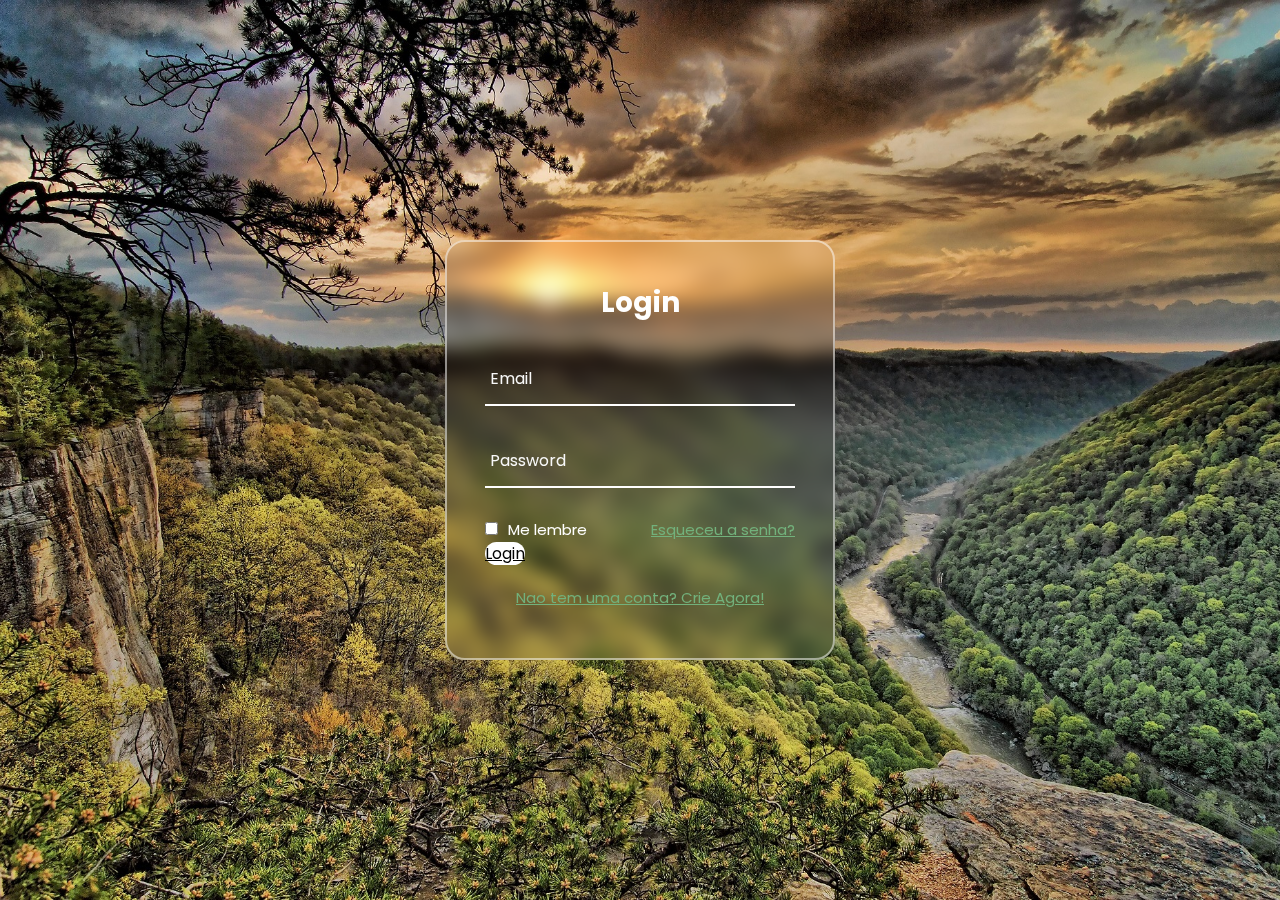
<file: login/index.html>
<!DOCTYPE html>
<html lang="pt-br">

<head>
    <meta charset="UTF-8">
    <meta name="viewport" content="width=device-width, initial-scale=1.0">
    <title>Login</title>
    <link rel="stylesheet" href="/login/login.css">
</head>

<body>
    <div class="container">
        <div class="login-box">
            <form action="">
                <h2>Login</h2>
                <div class="input-box">
                    <span class="icon"><i class="fa-solid fa-envelope"></i></span>
                    <input type="email" name="email" id="email" placeholder="Email" required>
                </div>

                <div class="input-box">
                    <span class="icon"><i class="fa-solid fa-lock"></i></span>
                    <input type="password" name="password" id="password" placeholder="Password" required>
                </div>

                <div class="remember-forgot">
                    <label for="remember"> <input type="checkbox">Me lembre</label>
                    <a href="#">Esqueceu a senha?</a>
                </div>

                <a class="botao" href="/site/index.html" type="submit">Login</a>
                <div class="register-link">
                    <a href="#">Nao tem uma conta? Crie Agora!</a>
                </div>

            </form>
        </div>
    </div>

</body>

</html>
</file>
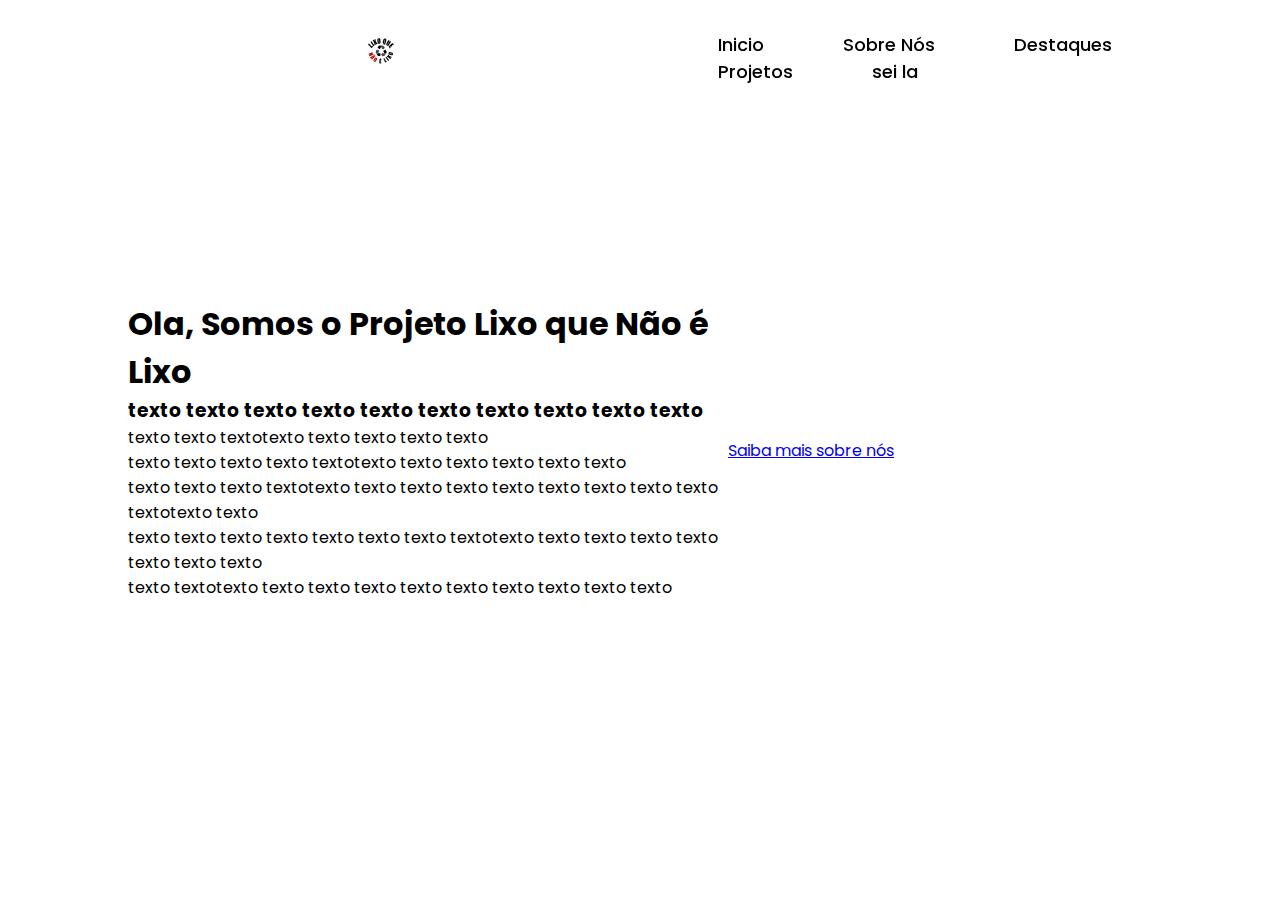
<file: site/index.html>
<!DOCTYPE html>
<html lang="en">
<head>
    <meta charset="UTF-8">
    <meta name="viewport" content="width=device-width, initial-scale=1.0">
    <title>Inicio</title>
    <link rel="stylesheet" href="/site/inicio.css">
</head>
<body>
    <header class="header">
        <svg
   width="200mm"
   height="20mm"
   viewBox="0 0 210 297"
   version="1.1"
   id="svg1"
   xml:space="preserve"
   inkscape:version="1.3 (0e150ed6c4, 2023-07-21)"
   sodipodi:docname="lixo.svg"
   xmlns:inkscape="http://www.inkscape.org/namespaces/inkscape"
   xmlns:sodipodi="http://sodipodi.sourceforge.net/DTD/sodipodi-0.dtd"
   xmlns="http://www.w3.org/2000/svg"
   xmlns:svg="http://www.w3.org/2000/svg"><sodipodi:namedview
     id="namedview1"
     pagecolor="#ffffff"
     bordercolor="#000000"
     borderopacity="0.25"
     inkscape:showpageshadow="2"
     inkscape:pageopacity="0.0"
     inkscape:pagecheckerboard="0"
     inkscape:deskcolor="#d1d1d1"
     inkscape:document-units="mm"
     inkscape:zoom="1.4841611"
     inkscape:cx="376.30687"
     inkscape:cy="428.18803"
     inkscape:window-width="1920"
     inkscape:window-height="1009"
     inkscape:window-x="-8"
     inkscape:window-y="-8"
     inkscape:window-maximized="1"
     inkscape:current-layer="layer1" /><defs
     id="defs1"><image
       width="1117"
       height="408"
       id="img1"
       href="[data-uri]" /><image
       width="720"
       height="403"
       id="img1-0"
       href="[data-uri]" /><image
       width="346"
       height="346"
       id="img1-08"
       href="[data-uri]" /></defs><g
     inkscape:label="IMAGEM"
     inkscape:groupmode="layer"
     id="layer1"><path
       id="path14"
       style="fill:#000000;fill-opacity:1;fill-rule:nonzero;stroke:none;stroke-width:0.0352778"
       d="M 141.8703 84.532766 C 139.67638 84.532766 137.65001 85.687352 136.52677 87.566245 L 131.17379 96.55169 C 130.80619 97.170814 130.99542 97.958436 131.59373 98.33626 L 141.79679 104.78168 C 142.41627 105.18067 143.24501 104.98125 143.62284 104.35154 L 150.42561 92.951253 L 146.89504 84.533493 L 141.8703 84.532766 z M 174.38777 108.50875 C 174.22093 108.52205 174.05402 108.56781 173.8965 108.64922 L 163.13595 114.09609 C 162.47448 114.43194 162.22292 115.25088 162.56899 115.90176 L 168.87831 127.5728 L 177.65924 129.27949 L 180.48966 124.53932 C 181.61325 122.66043 181.66578 120.32045 180.62649 118.39958 L 175.64978 109.19507 C 175.38995 108.72276 174.88829 108.46886 174.38777 108.50875 z M 132.98092 127.57062 L 126.70145 133.48765 L 130.13594 139.23292 C 131.25919 141.11181 133.35872 142.2664 135.54206 142.2664 L 145.68034 142.2664 C 146.25748 142.2664 146.73056 141.7944 146.73056 141.21691 L 146.73056 128.62083 C 146.73056 128.04333 146.25748 127.57062 145.68034 127.57062 L 132.98092 127.57062 z "
       inkscape:label="PARTE ESCURA RECICLAGEM"
       transform="matrix(0.71003411,0,0,0.71003411,-18.48299,40.026492)" /><path
       id="path20"
       style="fill:#4d4d4d;fill-opacity:1;fill-rule:nonzero;stroke:none;stroke-width:0.0352778"
       d="M 141.8703 84.533493 C 144.03952 84.533493 146.11765 85.728649 147.21091 87.566973 C 147.21444 87.566973 150.42561 92.950525 150.42561 92.950525 L 154.83536 100.35154 L 153.02823 101.42432 C 152.16746 101.93585 152.47091 103.2904 153.4802 103.41705 L 165.33027 104.83553 C 165.80264 104.88492 166.23297 104.6346 166.41324 104.18269 L 170.79097 93.088079 C 171.16844 92.142635 170.12739 91.228774 169.25603 91.743829 L 167.45036 92.826798 L 164.34628 87.609185 C 163.19975 85.697484 161.15344 84.533493 158.92707 84.533493 L 141.8703 84.533493 z M 134.54206 108.16596 C 134.48444 108.1658 134.42579 108.17008 134.36666 108.17978 L 122.59082 110.12374 C 121.58893 110.27508 121.33159 111.63716 122.22765 112.1201 L 124.07626 113.11865 L 121.2473 118.35737 C 120.18543 120.32587 120.24112 122.67837 121.38412 124.58372 L 130.13303 139.2351 C 129.02213 137.37561 128.97994 134.98007 129.99912 133.08954 L 137.01222 120.08954 L 138.85428 121.09536 C 139.74645 121.56455 140.74846 120.61161 140.33536 119.67323 L 135.47801 108.77949 C 135.30176 108.4026 134.94539 108.16706 134.54206 108.16596 z M 159.32372 124.41632 C 159.0005 124.40576 158.66896 124.53404 158.43362 124.83699 L 151.14541 134.28459 C 150.86319 134.66241 150.85261 135.16659 151.14541 135.54442 L 158.44017 144.99129 C 159.05082 145.79915 160.37394 145.3798 160.37394 144.36028 L 160.37394 142.2613 L 166.32881 142.26494 C 168.56542 142.26494 170.61124 141.10142 171.74366 139.19289 L 180.48893 124.53786 C 179.38156 126.40053 177.2932 127.57207 175.14832 127.57207 C 175.14479 127.57207 160.37394 127.5677 160.37394 127.5677 L 160.38413 125.46872 C 160.37773 124.83835 159.86242 124.43393 159.32372 124.41632 z "
       inkscape:label="PARTE CLARA RECICLAGEM"
       transform="matrix(0.71003411,0,0,0.71003411,-18.48299,40.026492)" /><path
       style="font-size:21.8819px;font-family:Impact;-inkscape-font-specification:Impact;letter-spacing:5.29167px;word-spacing:0px;fill:#b50000;stroke-width:1.82349"
       d="m 61.864604,142.14633 -14.995879,8.62281 -1.965297,-3.41784 5.650756,-5.94841 -6.817151,3.91994 -1.874754,-3.26038 14.995878,-8.6228 1.874755,3.26037 -5.495376,6.0686 6.752313,-3.88266 z m 6.816675,6.2024 -9.442624,14.72062 -3.467797,-3.02997 1.876788,-2.48899 -1.214936,-1.06155 -2.246901,2.16562 -3.508026,-3.06511 13.103523,-11.52193 z m -9.112552,6.80811 q 1.675801,-2.43759 4.258482,-5.91311 -3.776895,3.28339 -5.417097,4.90078 z m 11.75622,-7.91763 q -1.08015,0.48926 -1.900431,0.34008 -0.82028,-0.14918 -1.230623,-0.50771 -0.571261,-0.49914 -0.999035,-1.34112 l -0.391527,-0.75356 q -0.367389,-0.73246 -0.648997,-0.97852 -0.595399,-0.52022 -1.684611,-0.0531 l -0.533099,-1.95558 q 2.248887,-0.7876 3.359226,0.18255 0.579307,0.50617 1.038249,1.36119 l 0.337156,0.62092 q 0.42371,0.78168 0.648996,0.97852 0.667813,0.5835 1.51776,0.0492 z m 5.403588,16.15146 q -0.974411,2.41808 -1.500669,3.38099 -0.512354,0.957 -1.452326,1.54585 -0.930063,0.59284 -2.130515,0.62747 -1.200452,0.0346 -2.558143,-0.51248 -1.288319,-0.51916 -2.151248,-1.35071 -0.849025,-0.83746 -1.133918,-1.93142 -0.284892,-1.09395 -0.0045,-2.13288 0.280427,-1.03894 1.2788,-3.51648 l 1.106196,-2.74511 q 0.974412,-2.41808 1.486766,-3.37507 0.526258,-0.96292 1.45632,-1.55576 0.939972,-0.58885 2.140424,-0.62348 1.200453,-0.0346 2.558143,0.51249 1.28832,0.51915 2.137345,1.35661 0.862929,0.83155 1.147821,1.92551 0.284893,1.09395 0.0045,2.13289 -0.280427,1.03893 -1.2788,3.51647 z m -2.047636,-6.95346 q 0.451265,-1.11984 0.446231,-1.47897 0.0089,-0.36505 -0.377626,-0.5208 -0.327035,-0.13178 -0.609248,0.054 -0.26831,0.17986 -0.767496,1.41863 l -3.019079,7.49207 q -0.563082,1.39733 -0.585855,1.7683 -0.01286,0.37495 0.403363,0.54268 0.426136,0.17172 0.69681,-0.15694 0.270675,-0.32867 0.841744,-1.74582 z"
       id="path8"
       inkscape:label="NÃO"
       transform="rotate(9.912753,95.073107,119.21245)" /><path
       style="font-size:21.8819px;font-family:Impact;-inkscape-font-specification:Impact;letter-spacing:5.29167px;word-spacing:0px;fill:#000000;stroke-width:1.82349"
       d="m 87.99993,154.60948 7.445347,-0.9082 0.419167,3.43632 -2.98026,0.36353 0.397174,3.25602 2.789354,-0.34025 0.398467,3.26662 -2.789354,0.34025 0.460567,3.7757 3.277225,-0.39976 0.419167,3.43631 -7.742313,0.94442 z m 6.816649,-4.29743 -3.138744,3.29984 -2.152999,0.26263 1.51604,-3.1019 z m 11.733521,-2.02652 7.73867,11.46998 2.26743,-1.5298 1.93616,2.86971 -5.99628,4.04562 -9.67483,-14.33969 z m 6.57385,-6.38013 12.9945,11.41807 -2.96912,3.37905 -12.9945,-11.41807 z m 5.44722,-10.02634 6.23354,4.70471 9.73146,2.00276 -1.79007,3.76288 q -2.65621,-0.43538 -6.27042,-1.46848 1.40277,0.85663 2.93377,1.91626 l 2.36358,1.59768 -1.88187,3.95584 -8.01483,-5.61127 -7.60592,-1.81983 1.8681,-3.9269 q 0.69693,0.20139 2.35355,0.59903 1.2675,0.29534 2.30072,0.58572 l -3.84185,-2.89252 z m 11.58282,-10.11102 q 2.59018,0.29591 3.6584,0.547 1.05883,0.23925 1.87655,0.98867 0.81893,0.7388 1.17171,1.88677 0.35279,1.14796 0.18664,2.60228 -0.15766,1.38001 -0.72963,2.43309 -0.58138,1.04124 -1.5601,1.60693 -0.97872,0.56569 -2.05482,0.57181 -1.0761,0.006 -3.72997,-0.29708 l -2.94048,-0.33593 q -2.59018,-0.29591 -3.649,-0.53517 -1.06822,-0.25109 -1.88716,-0.98989 -0.81772,-0.74941 -1.1705,-1.89738 -0.35279,-1.14797 -0.18664,-2.60229 0.15766,-1.38001 0.73904,-2.42125 0.57197,-1.05308 1.55069,-1.61877 0.97872,-0.56569 2.05482,-0.5718 1.0761,-0.006 3.72997,0.29708 z m -6.158,3.82393 q -1.19954,-0.13704 -1.54439,-0.0366 -0.35425,0.0886 -0.40155,0.50259 -0.04,0.35031 0.21416,0.57292 0.24477,0.21078 1.5717,0.36237 l 8.0253,0.91684 q 1.49678,0.171 1.86043,0.0943 0.36486,-0.0874 0.4158,-0.53322 0.0522,-0.45646 -0.33669,-0.62993 -0.38883,-0.17347 -1.90685,-0.34689 z"
       id="path9"
       inkscape:label="É LIXO"
       transform="rotate(9.912753,95.073107,119.21245)" /><path
       d="m 40.557782,92.59007 11.383101,11.3807 2.190865,-2.45975 2.847968,2.84737 -5.793804,6.50486 -14.231074,-14.228069 z m 10.24764,-9.12412 11.472235,16.82119 -4.216177,3.30433 -11.472238,-16.821188 z m 15.00101,-8.362142 1.79075,9.262158 6.854892,9.447011 -4.400222,2.138791 q -1.955605,-2.474149 -4.281645,-6.254157 0.556542,1.894678 1.069237,4.079563 l 0.820494,3.337217 -4.625871,2.248472 -2.635194,-11.498056 -5.164255,-7.62242 4.592024,-2.232019 q 0.446878,0.730949 1.57073,2.392343 0.866626,1.262811 1.535357,2.338776 l -1.109067,-5.7018 z m 20.205691,8.030675 q 0.351825,3.141983 0.3527,4.478629 0.01162,1.321836 -0.610427,2.521407 -0.609861,1.197639 -1.799821,1.976182 -1.189969,0.778541 -2.859043,1.043341 -1.583793,0.251275 -2.911391,-0.08852 -1.316849,-0.354632 -2.206949,-1.327401 -0.89009,-0.972777 -1.180476,-2.237282 -0.290386,-1.264502 -0.650868,-4.483747 l -0.399405,-3.566923 q -0.351825,-3.141984 -0.363445,-4.46382 -8.75e-4,-1.336645 0.608986,-2.534282 0.622038,-1.199569 1.812007,-1.978115 1.18997,-0.778546 2.859043,-1.043345 1.583793,-0.251268 2.900643,0.103357 1.327595,0.339818 2.217686,1.312592 0.890099,0.972775 1.180485,2.237279 0.290386,1.264504 0.650859,4.483748 z m -5.896155,-6.036829 q -0.162931,-1.455099 -0.366007,-1.829158 -0.192339,-0.388869 -0.667477,-0.313489 -0.402043,0.06378 -0.583848,0.433376 -0.171059,0.354783 0.0092,1.964405 l 1.090078,9.734997 q 0.203311,1.815654 0.384913,2.219334 0.193779,0.401747 0.705466,0.320563 0.523862,-0.0831 0.615266,-0.595628 0.0914,-0.51252 -0.114787,-2.353928 z m 24.640942,18.248133 -0.68216,2.468689 -3.74096,-1.050358 q -1.352861,-0.37984 -1.843121,-0.761802 -0.493742,-0.369365 -0.571918,-0.866354 -0.06641,-0.493684 0.25031,-1.639859 -1.668331,-0.522709 -2.632911,-1.757189 -0.964588,-1.23448 -0.973429,-2.716372 -0.0054,-1.494487 0.753359,-4.240271 l 1.743687,-6.310265 q 0.574269,-2.078231 1.097108,-3.098673 0.53807,-1.029734 1.520188,-1.785496 0.985597,-0.768357 2.250677,-0.942486 1.26508,-0.174129 2.64147,0.212326 1.65873,0.465725 2.78571,1.433633 1.13874,0.971211 1.51645,2.081629 0.38947,1.11372 0.29926,2.174195 -0.075,1.051181 -0.62139,3.028652 l -1.8307,6.625149 q -0.75177,2.720593 -1.2668,3.621064 -0.51504,0.900481 -1.38098,1.281685 -0.8507,0.37191 -2.09887,0.347202 -0.15265,0.69006 0.0221,0.929154 0.18655,0.242389 1.04532,0.483515 z m -0.77747,-16.54606 q 0.39328,-1.423274 0.34824,-1.856668 -0.0298,-0.442685 -0.48858,-0.571505 -0.38822,-0.109003 -0.69046,0.159025 -0.287,0.258733 -0.72205,1.83315 l -2.631201,9.522077 q -0.490738,1.775942 -0.476188,2.227922 0.02632,0.455283 0.520405,0.59401 0.505854,0.142029 0.779274,-0.296959 0.27343,-0.438986 0.77113,-2.24012 z m 23.44011,6.272492 -7.44881,11.902393 q -1.26671,2.024072 -1.90488,2.765489 -0.6313,0.730429 -1.77427,1.188369 -1.13608,0.44696 -2.40332,0.22214 -1.25019,-0.22885 -2.58041,-1.14158 -1.47239,-1.010276 -2.26908,-2.311665 -0.79669,-1.301398 -0.82509,-2.531639 -0.0284,-1.23023 0.45522,-2.234935 0.49051,-1.015705 2.3768,-4.029806 l 6.59517,-10.538353 4.275,2.933267 -8.35755,13.354448 q -0.72973,1.16604 -0.82456,1.572687 -0.0778,0.402624 0.2776,0.64648 0.40619,0.278693 0.73818,0.0033 0.34904,-0.279404 1.18204,-1.610448 l 8.21297,-13.123436 z m 5.36434,5.258479 5.57678,6.777688 -3.02894,2.830816 -2.2323,-2.713004 -2.87002,2.682294 2.08931,2.539208 -2.87937,2.69103 -2.0893,-2.53922 -3.3281,3.11041 2.45474,2.98334 -3.02895,2.83082 -5.7992,-7.04802 z"
       id="text1"
       style="font-size:27.6662px;line-height:0;font-family:Impact;-inkscape-font-specification:Impact;letter-spacing:0px;word-spacing:0px;stroke-width:2.15653"
       inkscape:transform-center-x="0.2462985"
       inkscape:transform-center-y="-21.930955"
       aria-label="LIXO QUE"
       inkscape:label="LIXO QUE" /></g><style
     id="style1" /><style
     id="style1-1" /><style
     id="style1-2" /></svg>

        <nav class="navbar">
            <a href="">Inicio</a>
            <a href="">Sobre Nós</a>
            <a href="">Destaques</a>
            <a href="">Projetos</a>
            <a href=""> sei la</a>
        </nav>

    </header>

    <section class="Inicio">
        <div class="inicio-conteudo">
            <h1>Ola, Somos o Projeto Lixo que Não é Lixo</h1>
            <h3>texto texto texto texto texto texto texto texto texto texto</h3>
            <p> texto texto textotexto texto texto texto texto <br> texto texto texto texto textotexto texto texto texto texto texto <br> texto texto texto textotexto texto texto texto texto texto texto texto texto textotexto texto<br> texto texto texto texto  texto texto texto textotexto texto texto texto texto texto texto texto <br> texto textotexto texto texto texto texto texto texto texto texto texto </p>
        </div>
        <div class="btn-box">
            <a href="#">Saiba mais sobre nós</a>
        </div>
    </section>
</body>
</html>
</file>
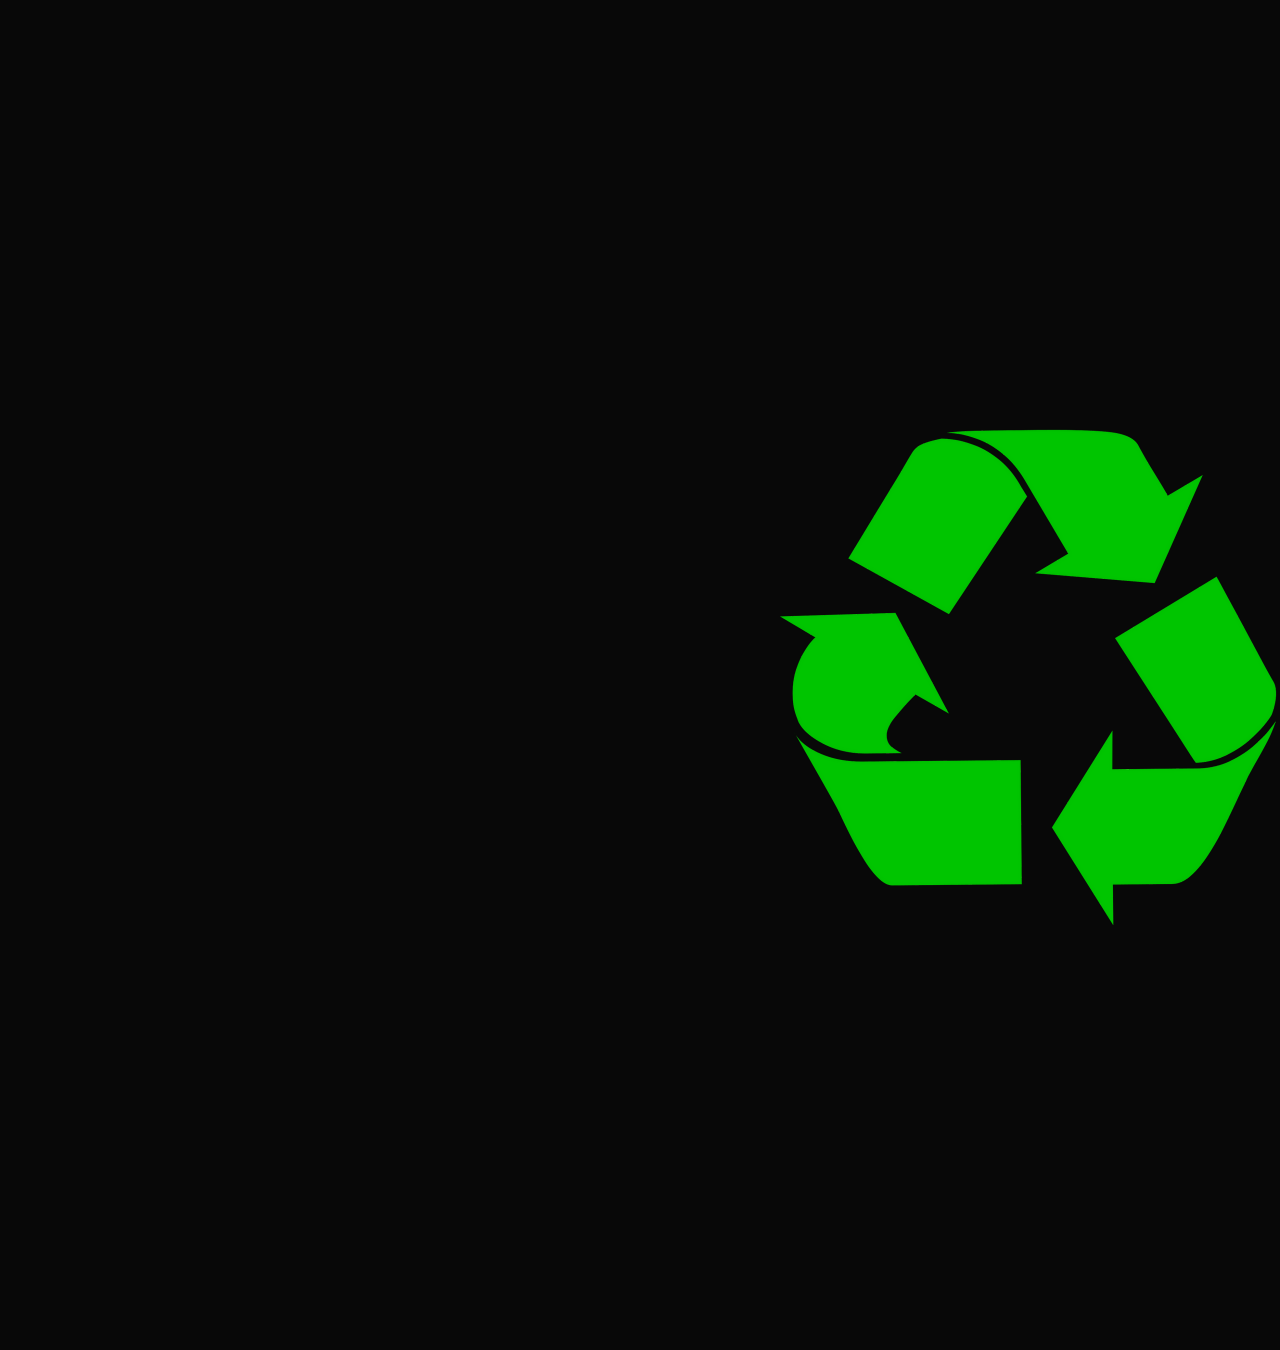
<file: site3/inicio.html>
<!DOCTYPE html>
<html lang="en">
<head>
    <meta charset="UTF-8">
    <meta name="viewport" content="width=device-width, initial-scale=1.0">
    <link rel="stylesheet" href="/site3/style.css">
    <title>Portifolio</title>
</head>
<body>

    <div id="header">
        
    </div>
    
</body>
</html>
</file>
<file: login/login.css>
@import url('https://fonts.googleapis.com/css2?family=Poppins:wght@300&display=swap');

*{
    margin: 0;
    padding: 0;
    box-sizing: border-box;
    font-family: 'Poppins', sans-serif;
}

.container{
    width: 100%;
    min-height: 100vh;
    background-image: url("/images/paisagem.jpg") ;
    background-size: cover;
    background-position: center;
    display: flex;
    justify-content: center;
    align-items: center;
}

.container .login-box{
    position: absolute;
    width: 390px;
    height: 420px;
    background-color: transparent;
    border: 2px solid rgba(255, 255, 255, 0.5);
    border-radius: 20px;
    display: flex;
    justify-content: center;
    align-items: center;
    backdrop-filter: blur(10px);
}

.login-box h2{
    font-size: 28px;
    color: #fff;
    text-align: center;

}

.login-box .input-box{
    position: relative;
    width: 310px;
    margin: 30px 0 ;
    border-bottom: 2px solid #FFf;
}

.input-box input{
    width: 100%;
    height: 50px;
    background:transparent;
    border:none;
    outline: none;
    font-size: 16px;
    color: #FFf;
    padding: 0 35px 0 5px;

}

.input-box input::placeholder{
    color: #f9f9f9;
}

.input-box .icon{
    position: absolute;
    right: 8px;
    color: #fff;
    font-size: 18px;
    line-height: 50px;

}

.login-box .remember-forgot{
    margin: -15px o 15px;
    font-size: 15px;
    color: #fff;
    display: flex;
    justify-content: space-between;


}

.remember-forgot label input{
    margin-right: 10px;
}

.login-box .botao {
    width: 100%;
    height: 40px;
    background: #fff;
    border: none;
    outline: none;
    border-radius: 40px;
    cursor: pointer;
    font-size: 16px;
    color: rgb(0, 0, 0);
    transition: all 0.4s;
}


.login-box .register-link{
    font-size: 15px;
    color: #fff;
    text-align: center;
    margin:20px 0 10px;

}

.remember-forgot a, 
.register-link a{
    color: rgb(114, 177, 124);
}

.remember-forgot a:hover, 
.register-link a:hover{
    text-decoration: underline;
}
</file>
<file: site/inicio.css>
@import url('https://fonts.googleapis.com/css2?family=Poppins:wght@300&display=swap');

*{
    margin: 0;
    padding: 0;
    box-sizing: border-box;
    font-family: 'Poppins', sans-serif;
}

body{
    
}

.header{
    position: fixed;
    top: 0;
    left: 0;
    width: 100%;
    padding: 20px 10%;

    display: flex;
    justify-content: space-between;
    align-items: center;
    z-index: 100;
}

/*logo{
    font-size:25; 
    color:#ededed;
    text-decoration:none;
    font-weight:600;
    */

.navbar a{
    font-size: 18px;
    color: #000000;
    text-decoration: none;
    font-weight: 500;
    margin-left: 75px;
}

.Inicio{
    height: 100vh;
    display: flex;
    align-items: center;
    padding: 0 10%;

}

.inicio-conteudo{
    max-width: 600px ;
}
</file>
<file: site3/style.css>
@import url('https://fonts.googleapis.com/css2?family=Handjet:wght@500&family=Poppins:wght@300;400&display=swap');


*{
    margin: 0;
    padding: 0;
    font-family: 'Handjet', cursive;
    font-family: 'Poppins', sans-serif;
}

body{
    background:#080808 ;
    color: #fff;
}

#header{
    background-size: 500px;
    width: 100%;
    height: 150vh;
    background-image:  url(/site3/images/imagem-inicio.png);
    background-repeat: no-repeat;
    background-position: right;   
}
</file>
